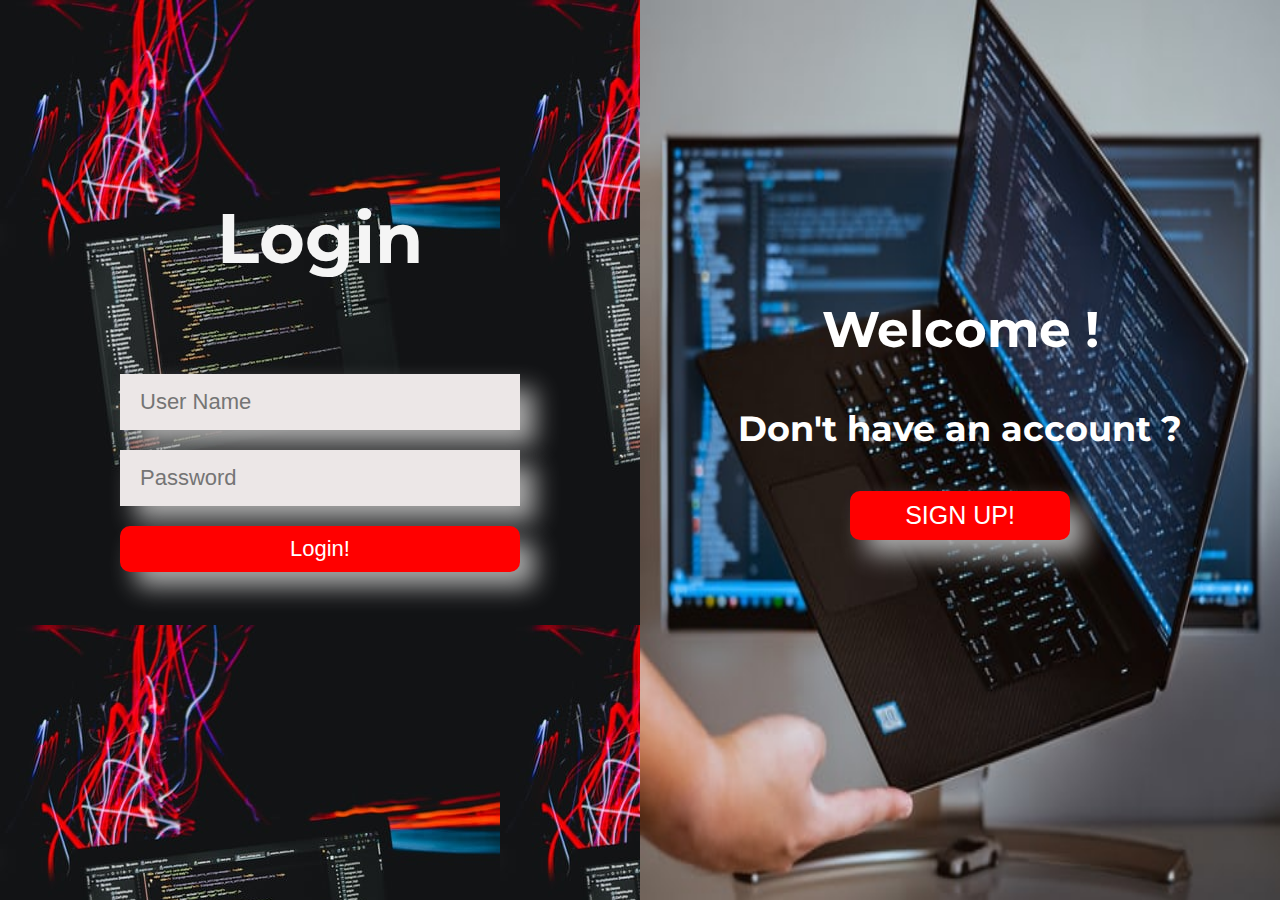
<file: index.html>
<!DOCTYPE html>
<html lang="en">
<head>

    <!-- Font -->
    <link href="https://fonts.googleapis.com/css?family=Montserrat:400,800&display=swap" rel="stylesheet">

    <meta name="viewport" content="width=device-width, initial-scale=1.0">
    <title>Login System</title>
    <link rel="stylesheet" href="style.css">
</head>
<body>

    
    
    <section class="left-section">
        <div id="left-cover" class="cover cover-hide">
           <img src="education5.jpg" alt=""> 
            <h1>Welcome !</h1>
            <h3>Already have an account ?</h3>
            <button type="button" class="switch-btn" onclick="location.reload()">LOG IN!</button>
        </div>

        
        <div id="left-form" class="form fade-in-element">
            <h1 style="color:whitesmoke;">Login</h1>
            <form action="login.php" method="post">
                <input type="text" name="user-name" class="input-box" placeholder="User Name" autocomplete="off">
                <input type="password" name="user-pass" class="input-box" placeholder="Password" autocomplete="off">
                <input type="submit" name="login-btn" class="btn" value="Login!">
            </form>
        </div>

    </section>

    <section class="right-section">
        <div id="right-cover" class="cover fade-in-element">
          <img src="education5.jpg" alt=""> 
            <h1>Welcome !</h1>
            <h3>Don't have an account ?</h3>
            <button type="button" class="switch-btn" onclick="switchSignup()">SIGN UP!</button>
        </div>
        <div id="right-form" class="form form-hide">
            <h1 style="color:whitesmoke;">Signup</h1>
            <form action="signup.php" method="post">
                <input type="text" name="user-name" class="input-box" placeholder="User Name" autocomplete="off">
                <input type="email" name="user-email" class="input-box" placeholder="Email" autocomplete="off">
                <input type="password" name="user-pass" class="input-box" placeholder="Password" autocomplete="off">
                <input type="submit" name="signup-btn" class="btn" value="Signup!">
            </form>
        </div>
    </section>
</div>

    <script src="main.js"></script>

</body>
</html>
</file>
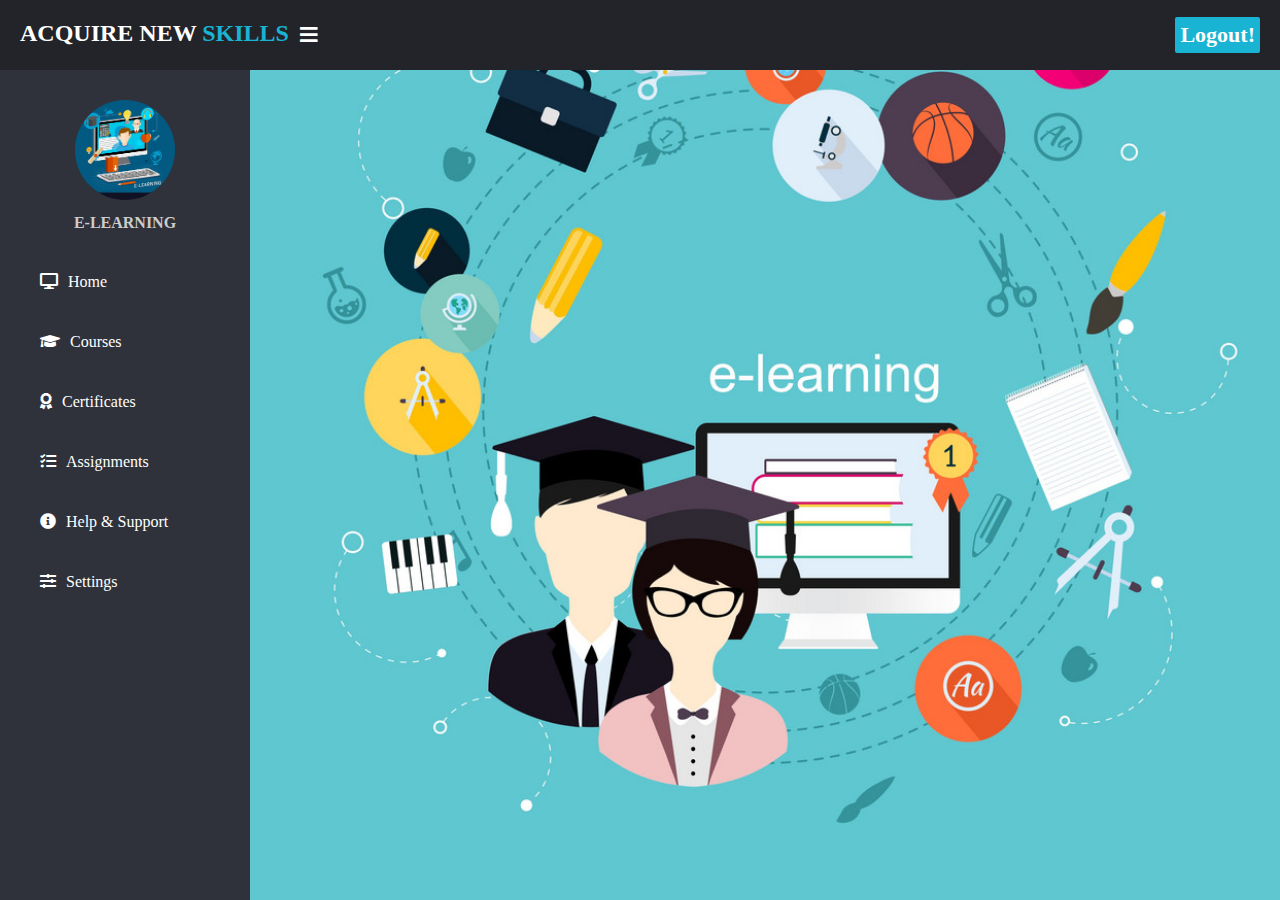
<file: course.html>
<!DOCTYPE html>
<html lang="en" dir="ltr">
  <head>
   
    <meta charset="utf-8">
    <title>Sidebar Dashboard Template</title>
    <link rel="stylesheet" href="ntcc_style.css">
    <link rel="stylesheet" href="https://cdnjs.cloudflare.com/ajax/libs/font-awesome/5.12.1/css/all.min.css">

   

  </head>
  <body>

    <input type="checkbox" id="check">
    <!--header area start-->
    <header>
      <label for="check">
        <i class="fas fa-bars" id="sidebar_btn"></i>
      </label>
      <div class="left_area">
        <h3>ACQUIRE NEW <span>Skills</span></h3>
      </div>
      <div class="right_area">
        <a href="logout.php" class="logout_btn">Logout!</a>
      </div>
    </header>
    <!--header area end-->
    <!--sidebar start-->
    <div class="sidebar">
      <center>
        <img src="course1.jpg" class="profile_image" alt="">
        <h4>E-LEARNING</h4>
      </center>
      <a href="dashboard.php"><i class="fas fa-desktop"></i><span>Home</span></a>

   
      <a href="engineering.html"><i class="fas fa-graduation-cap"></i><span>Courses</span></a>
       
        


    
    <a href="education1.jpg"><i class="fas fa-award"></i><span>Certificates</span></a>
      <a href="#"><i class="fas fa-tasks"></i><span>Assignments</span></a>
      <a href="#"><i class="fas fa-info-circle"></i><span>Help & Support</span></a>
      <a href="#"><i class="fas fa-sliders-h"></i><span>Settings</span></a>
    </div>
    <!--sidebar end-->

    <div class="content"></div>


    

  </body>
</html>
</file>
<file: style.css>
* {
    box-sizing: border-box;
}

body {
    margin: 0;
    padding: 0;
    font-family: 'Montserrat';
    font-size: 25px;
    background-image: url("education13.jpg");
}


.form input {
    min-width: 400px;
    display: block;
    margin: 20px;
    padding: 15px 20px;
    background-color: #ece7e7;
    font-size: 20px;
    border: none;
    outline: none;
    font-size: 22px;
    box-shadow: 15px 15px 25px #a8a8a8;
    transition: box-shadow 0.5s;
}

.form input:focus {
    box-shadow: 5px 5px 15px #a8a8a8;
}

.form .btn {
    margin: auto;
    padding: 10px 35px;
    background-color: red;
    color: #fff;
    border: none;
    font-size: 22px;
    border-radius: 10px;
    box-shadow: 15px 15px 25px #a8a8a8;
    transition: box-shadow 0.5s;
    outline: none;
}

.form .btn:hover {
    box-shadow: 5px 5px 15px #aaa;
}

.form {
    display: flex;
    flex-direction: column;
    justify-content: space-around;
    align-items: center;
    height: 50vh;
    width: 50vw;
    position: absolute;
    bottom: 0px;
    font-size: 35px;
}

.left-section .form {
    float: left;
    margin: 35vh auto;
}

.right-section .form {
    float: right;
    right: 0;
    margin: 30vh auto;
}

.cover .switch-btn {
    position: absolute;
    bottom: 0;
    font-size: 25px;
    margin: 40vh auto;
    padding: 10px 55px;
    background-color: red;
    color: #fff;
    border: none;
    border-radius: 10px;
    box-shadow: 15px 15px 25px #a8a8a8;
    transition: box-shadow 0.5s;
    outline: none;
}

.cover .switch-btn:hover {
    box-shadow: 5px 5px 15px #aaa;
}

.left-section .cover {
    float: left;
    display: flex;
    flex-direction: column;
    justify-content: space-around;
    align-items: center;
}

.left-section .cover img {
    height: 100vh;
    width: 50vw;
}

.left-section .cover h1 {
    position: absolute;
    bottom: 0px;
    margin: 60vh auto;
    color: #fff;
    font-size: 50px;
}

.left-section .cover h3 {
    position: absolute;
    bottom: 0px;
    margin: 50vh auto;
    color: #fff;
    font-size: 35px;
}

.left-section .cover-hide {
    visibility: hidden;
}

.left-section .form-hide {
    visibility: hidden;
}

.right-section .cover {
    display: flex;
    flex-direction: column;
    justify-content: space-around;
    align-items: center;
}

.right-section .cover img {
    height: 100vh;
    width: 50vw;
}

.right-section .cover h1 {
    position: absolute;
    bottom: 0px;
    margin: 60vh auto;
    color: #fff;
    font-size: 50px;
}

.right-section .cover h3 {
    position: absolute;
    bottom: 0px;
    margin: 50vh auto;
    color: #fff;
    font-size: 35px;
}

.right-section .cover-hide {
    visibility: hidden;
}

.right-section .form-hide {
    visibility: hidden;
}

.form fade-in-element {
    animation-name: fade-in-element;
    animation-duration: 1s;
    animation-fill-mode: forwards;
}

@keyframes fade-in-element {
    from {
        opacity: 0;
    }
  
    to {
        opacity: 1;
    }
}
</file>
<file: ntcc_style.css>
*{
	font-family: Montserrat;
}


.center {
  text-align: center;
  margin-top: 10px;
  margin-bottom: 10px;
}



.text-center{
	margin-top: 40px;
}


#national_coordinators{
	margin-top: 50px;
	text-align: center;
}

.coordinators_column{
	margin-top: 30px;
	text-align: center;
}

.coordinators-content{
	margin-top: 30px;
	margin-bottom: 10px;
}

.goals{
	margin-top: 1px;
}

#gallery{
	margin-top: 10px;
}

.image-div{
	text-align: center;
}

.img-container{
	text-align: center;
}

.benefit-container{
	text-align: center;
	margin-top: 30px;
}
.benefit-content{
	margin-top: 120px;
	margin-bottom: 10px;
}

#top{
	margin-top: 50px;
	background-color: ghostwhite;
	color: black;
	padding: 20px;
}

.top-link{
	color: blue;
}

.top-link:hover{
	color: blue;
}



/* Footer Style */
footer{
	margin-top: 50px;
	background-color: black;
	color: #FFFFFF;
	padding: 20px;
}

.footer-link{
	color: #FFFFFF;
}

.footer-link:hover{
	color: #FFFFFF;
}

ul{
	list-style: none;
}

.fa {
  padding: 20px;
  border-radius: 50%;
  font-size: 30px;
  width: 60px;
  text-align: center;
  text-decoration: none;
  margin: 5px 2px;
}

.fa:hover {
    opacity: 0.7;
}

.fa-facebook {
  background: #3B5998;
  color: white;
}

.fa-twitter {
  background: #55ACEE;
  color: white;
}

.fa-google {
  background: #dd4b39;
  color: white;
}

.fa-linkedin {
  background: #007bb5;
  color: white;
}

.fa-youtube {
  background: #bb0000;
  color: white;
}

.fa-instagram {
  background: #125688;
  color: white;
}


/* course */

body{
  margin: 0;
  padding: 0;
  font-family: "Roboto", sans-serif;

}

header{
  position: fixed;
  background: #22242A;
  padding: 20px;
  width: 100%;
  height: 30px;
}

.left_area h3{
  color: #fff;
  margin: 0;
  text-transform: uppercase;
  font-size: 24px;
  font-weight: 900;
}

.left_area span{
  color: #19B3D3;
}

.logout_btn{
  padding: 5px;
  background: #19B3D3;
  text-decoration: none;
  float: right;
  margin-top: -30px;
  margin-right: 40px;
  border-radius: 2px;
  font-size: 22px;
  font-weight: 600;
  color: #fff;
  transition: 0.5s;
  transition-property: background;
}

.logout_btn:hover{
  background: #0B87A6;
}

.sidebar {
  background: #2f323a;
  margin-top: 70px;
  padding-top: 30px;
  position: fixed;
  left: 0;
  width: 250px;
  height: 100%;
  transition: 0.5s;
  transition-property: left;
}

.sidebar .profile_image{
  width: 100px;
  height: 100px;
  border-radius: 100px;
  margin-bottom: 10px;
}

.sidebar h4{
  color: #ccc;
  margin-top: 0;
  margin-bottom: 20px;
}

.sidebar a{
  color: #fff;
  display: block;
  width: 100%;
  line-height: 60px;
  text-decoration: none;
  padding-left: 40px;
  box-sizing: border-box;
  transition: 0.5s;
  transition-property: background;
}

.sidebar a:hover{
  background: #19B3D3;
}

.sidebar i{
  padding-right: 10px;
}

label #sidebar_btn{
  z-index: 1;
  color: #fff;
  position: fixed;
  cursor: pointer;
  left: 300px;
  font-size: 20px;
  margin: 5px 0;
  transition: 0.5s;
  transition-property: color;
}

label #sidebar_btn:hover{
  color: #19B3D3;
}

#check:checked ~ .sidebar{
  left: -190px;
}

#check:checked ~ .sidebar a span{
  display: none;
}

#check:checked ~ .sidebar a{
  font-size: 20px;
  margin-left: 170px;
  width: 80px;
}

.content{
  margin-left: 250px;
  background: url("course3.jpg") no-repeat;
  background-position: center;
  background-size: cover;
  height: 100vh;
  transition: 0.5s;
}

#check:checked ~ .content{
  margin-left: 60px;
}

#check{
  display: none;
}
  

.eng{
background: url("course2.png") no-repeat;
  background-position: center;
  background-size: cover;
  height: 100vh;
  transition: 0.5s;
}
</file>
